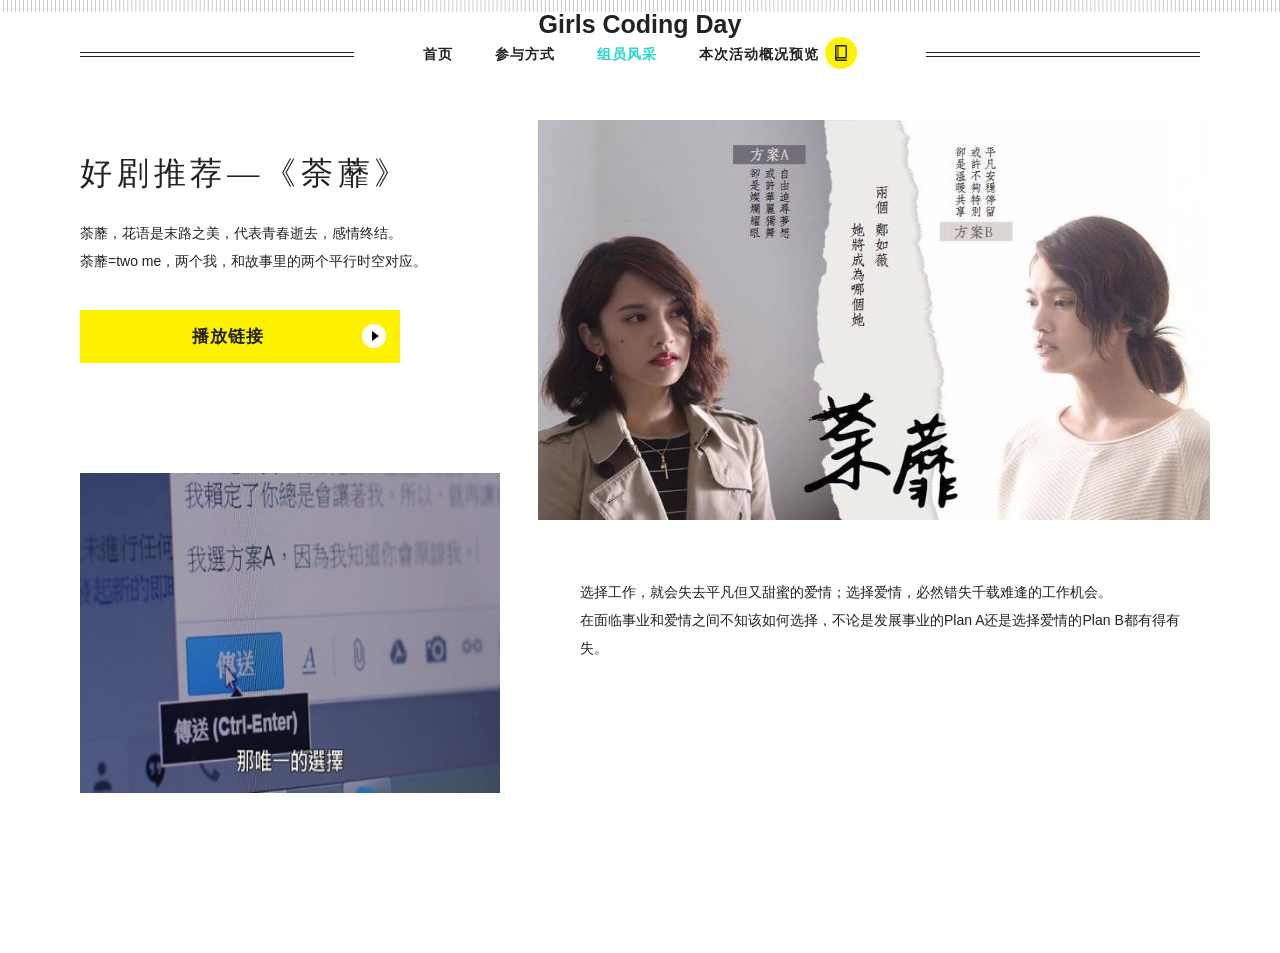
<file: us.html>
<!DOCTYPE html>
<html lang="ja">
	<head>
    <meta http-equiv="content-type" content="text/html; charset=UTF-8">
    <meta charset="utf-8">
    <meta http-equiv="X-UA-Compatible" content="IE=edge">
    <meta name="viewport" content="width=device-width, initial-scale=1.0">
    <title>Girls Coding Day</title>
    <link rel="icon" type="image/png" sizes="96x96" href="img/logo_icon.png">
    <link rel="stylesheet" href="css/us.css">
	</head>
	<body>
    <div id="wrap">
        <header>
            <div class="inner">
                <h2 class="headline">Girls Coding Day</h2>
            </div>
            <nav>
                <ul>
                    <li><a href="index.htm">首页</a></li>
                    <li><a href="joinus.html">参与方式</a></li>
                    <li><a href="us.html" style="color: rgb(32, 216, 201)">组员风采</a></li>
                    <li><a href="http://mp.weixin.qq.com/s/JyZ69Jf4prxOlMGyHbOY-g" target="_blank">本次活动概况预览</a></li>
                </ul>
            </nav>
        </header>
        <main>
        	<section id="about">
                <div class="inner"><img src="img/img1.jpg" alt="ABOUT:" />
                    <h2 class="headline__FG">好剧推荐—《荼蘼》</h2>
                    <p>荼蘼，花语是末路之美，代表青春逝去，感情终结。<br class="pc_only">荼蘼=two me，两个我，和故事里的两个平行时空对应。</p>
                    <p class="btn"><a href="http://v.qq.com/detail/z/ze8jyx68cikofnm.html">播放链接</span></a></p>
                </div>
            </section>

            <section id="service">
                <div class="inner">
                    <div class="service_box">
											<table>
												<tr>
												</tr>
											</table>
											<table>
												<tr>
												</tr>
											</table>
											<table>
												<tr>
												</tr>
											</table>
											  <p>选择工作，就会失去平凡但又甜蜜的爱情；选择爱情，必然错失千载难逢的工作机会。</p>
                        <p>在面临事业和爱情之间不知该如何选择，不论是发展事业的Plan A还是选择爱情的Plan B都有得有失。</p>
											</div>
										</section>
									</body>
									</html>
</file>
<file: css/us.css>
/* Effective stylesheet produced by snapshot save */
*, *::before, *::after { border: 0px none; box-sizing: border-box; margin: 0px; outline: 0px none; padding: 0px; color: inherit; font: inherit; text-decoration: none; vertical-align: baseline; }
article, aside, details, dialog, figcaption, figure, footer, header, main, menu, nav, section { display: block; }
body { line-height: 1; }
br, hr { display: block; }
ol, ul { list-style: outside none none; }
blockquote::before, blockquote::after, q::before, q::after { content: none; }
img { vertical-align: top; }
table { border-collapse: collapse; border-spacing: 0px; empty-cells: show; }
.clearfix::after { content: ""; display: block; clear: both; }
@media only screen and (min-width: 768px) {
  .sp_only { display: none; }
}
.pc_only { display: none; }
@media only screen and (min-width: 768px) {
  .pc_only { display: block; }
}
html { font-size: 100%; color: rgb(34, 34, 34); }
body { font-size: 12px; font-family: "游ゴシック体","Yu Gothic",YuGothic,Helvetica,Arial,"Hiragino Kaku Gothic ProN","ヒラギノ角ゴ ProN W3",Meiryo,メイリオ,sans-serif; line-height: 2; }
@media only screen and (min-width: 768px) {
  body { font-size: 14px; }
}
img { max-width: 100%; width: 100%; height: auto; vertical-align: bottom; }
img[src*="_pc."] { display: none; }
@media only screen and (min-width: 768px) {
  img[src*="_sp."] { display: none; }
  img[src*="_pc."] { display: inline; }
}
svg { width: 100%; }
#wrap { overflow: hidden; }
@media only screen and (min-width: 768px) {
  #wrap { overflow: visible; }
}
a { color: rgb(34, 34, 34); text-decoration: underline; transition: all 0.25s ease 0s; }
a:hover { color: rgb(32, 216, 201); text-decoration: none; }
header { width: 100%; position: fixed; top: 0px; z-index: 100; }
@media only screen and (min-width: 768px) {
  header { position: relative; background: rgb(255, 255, 255) url("../img/line.gif") repeat-x scroll center top / 317px auto; padding: 0px 48px; min-width: 1216px; }
}
header h1 { display: block; width: 138px; padding: 13px 15px 31px; box-sizing: content-box; }
header h1 a { display: block; position: relative; text-decoration: none; }
header h1 a::after { content: "写真と言葉に、てざわりを。"; font-size: 10px; font-weight: bold; position: absolute; bottom: -2em; left: 3px; letter-spacing: 1px; line-height: 1; white-space: nowrap; text-decoration: none; }
@media only screen and (min-width: 768px) {
  header h1 { width: 183px; margin: 0px auto; padding: 34px 0px 24px; }
  header h1 a::after { display: none; }
}
header p.photobook_web { width: 44px; height: 44px; position: absolute; top: 24px; right: 68px; }
header p.photobook_web a { display: block; width: 44px; height: 44px; background: rgba(0, 0, 0, 0) url("urn:not-loaded:http://f-photobook.jp/photozine/img/common/btn_make.png") no-repeat scroll center center / cover ; }
@media only screen and (max-width: 768px) {
  header p.photobook_web a { text-indent: 100%; white-space: nowrap; overflow: hidden; }
}
@media only screen and (min-width: 768px) {
  header p.photobook_web { width: auto; height: auto; padding-right: 25px; top: 40px; right: 0px; }
  header p.photobook_web + .photobook_web { top: 70px; }
  header p.photobook_web a { width: auto; height: auto; background: rgba(0, 0, 0, 0) none repeat scroll 0% 0%; font-size: 11px; font-weight: bold; text-decoration: none; }
  header p.photobook_web a::before { content: ""; width: 20px; height: 20px; border-radius: 50%; position: absolute; background: rgb(255, 242, 0) none repeat scroll 0% 0%; right: 0px; top: 50%; margin-top: -10px; transition: all 0.25s ease 0s; }
  header p.photobook_web a::after { content: ""; position: absolute; width: 0px; height: 0px; border-style: solid; border-width: 3.5px 0px 3.5px 5px; border-color: transparent transparent transparent rgb(34, 34, 34); right: 7px; top: 50%; margin-top: -3px; transition: all 0.25s ease 0s; }
  header p.photobook_web a:hover { color: rgb(34, 34, 34); }
  header p.photobook_web a:hover::before { background: rgb(32, 216, 201) none repeat scroll 0% 0%; }
  header p.photobook_web a:hover::after { border-color: transparent transparent transparent rgb(255, 255, 255); }
}
header .inner { text-align: center; width: 100%; margin: 0px auto; position: relative; z-index: 100; padding-top: 12px; background: rgb(255, 255, 255) url("../img/line.gif") repeat-x scroll center top / 317px auto; }
@media only screen and (min-width: 768px) {
  header .inner { width: 1120px; }
}
nav { position: fixed; background: rgb(230, 245, 237) none repeat scroll 0% 0%; padding-bottom: 50px; top: 0px; transform: translate(0px, -100%); transition: all 0.5s ease 0s; width: 100%; z-index: 99; }
@media only screen and (min-width: 768px) {
  nav { position: relative; padding: 0px; top: 0px; transform: translate(0px, 0px); background: rgba(0, 0, 0, 0) none repeat scroll 0% 0%; width: 1120px; margin: 0px auto; }
  nav::before { content: ""; width: 100%; height: 1px; background: rgb(34, 34, 34) none repeat scroll 0% 0%; position: absolute; z-index: 0; top: 15px; left: 0px; }
  nav::after { content: ""; width: 100%; height: 1px; background: rgb(34, 34, 34) none repeat scroll 0% 0%; position: absolute; z-index: 0; top: 19px; left: 0px; }
}
nav p { text-align: left; }
nav p + p { margin-top: 15px; }
@media only screen and (min-width: 768px) {
  nav p { display: none; }
}
nav p a { font-size: 14px; color: rgb(34, 34, 34); font-weight: bold; text-decoration: none; padding: 7px 20px 4px; line-height: 1; }
nav ul { overflow: hidden; padding: 30px 0px; display: block; line-height: 1; }
@media only screen and (min-width: 768px) {
  nav ul { width: 572px; margin: 0px auto; padding: 0px; text-align: center; background: rgb(255, 255, 255) none repeat scroll 0% 0%; position: relative; z-index: 1; }
}
nav ul li { text-align: left; display: block; }
@media only screen and (min-width: 768px) {
  nav ul li { display: inline-block; margin: 0px 19px; }
  nav ul li:last-child a { position: relative; padding: 10px 38px 10px 0px; }
  nav ul li:last-child a::after { content: ""; background: rgb(255, 242, 0) url("../img/icon_book.png") no-repeat scroll center center / cover ; width: 32px; height: 32px; border-radius: 50%; position: absolute; right: 0px; top: 0px; transition: all 0.25s ease 0s; }
  nav ul li:last-child a:hover::after { background: rgb(32, 216, 201) url("../img/icon_book_on.png") no-repeat scroll center center / cover ; }
}
nav ul li a { font-size: 20px; text-decoration: none; font-family: "Lato","游ゴシック体","Yu Gothic",YuGothic,Helvetica,sans-serif; font-weight: bold; color: rgb(34, 34, 34); display: block; padding: 15px 20px; letter-spacing: 1px; }
@media only screen and (min-width: 768px) {
  nav ul li a { font-size: 14px; padding: 10px 0px; }
}
.sticky { display: none; }
@media only screen and (min-width: 768px) {
  .sticky { display: block; position: fixed; top: -80px; opacity: 0; left: 0px; padding-top: 12px; background: rgb(255, 255, 255) url("../img/line.gif") repeat-x scroll center top / 317px auto; min-width: 1216px; width: 100%; height: 80px; overflow: hidden; transition: all 0.75s ease 0s; border-bottom: 1px solid rgb(34, 34, 34); z-index: 101; }
  .sticky .inner { min-width: 1216px; padding: 0px 48px; margin: 0px auto; }
  .sticky h5 { width: 137px; margin: 20px 0px 22px; float: left; }
  .sticky a { display: block; }
  .sticky ul { float: right; overflow: hidden; margin: 16px 0px 15px; display: block; line-height: 1; width: 572px; text-align: right; background: rgb(255, 255, 255) none repeat scroll 0% 0%; position: relative; z-index: 1; }
  .sticky ul li { display: inline-block; margin: 0px 19px; }
  .sticky ul li:last-child a { position: relative; padding: 10px 38px 10px 0px; }
  .sticky ul li:last-child a::after { content: ""; background: rgb(255, 242, 0) url("../img/icon_book.png") no-repeat scroll center center / cover ; width: 32px; height: 32px; border-radius: 50%; position: absolute; right: 0px; top: 0px; transition: all 0.25s ease 0s; }
  .sticky ul li:last-child a:hover::after { background: rgb(32, 216, 201) url("img/icon_book_on.png") no-repeat scroll center center / cover ; }
  .sticky ul li a { text-decoration: none; font-family: "Lato","游ゴシック体","Yu Gothic",YuGothic,Helvetica,sans-serif; font-weight: bold; color: rgb(34, 34, 34); display: block; font-size: 14px; padding: 0px; }
  .sticky ul li a:hover { color: rgb(32, 216, 201); }
  .sticky .discription { position: absolute; left: 210px; top: 23px; }
}
.btn-menu { transition: all 0.25s ease 0s; z-index: 20000; position: absolute; top: 24px; right: 12px; background: rgb(255, 242, 0) none repeat scroll 0% 0%; border-radius: 50%; cursor: pointer; display: block; width: 44px; height: 44px; }
.btn-menu > span { position: absolute; left: 0px; right: 0px; width: 18px; height: 2px; margin: 0px auto; background: rgb(0, 0, 0) none repeat scroll 0% 0%; border-radius: 2px; transition: all 0.25s ease 0s; }
.btn-menu > span:nth-child(1) { top: 15px; }
.btn-menu > span:nth-child(2) { top: 21px; }
.btn-menu > span:nth-child(3) { top: 27px; }
.btn-menu.on span:nth-child(1) { top: 21px; transform: rotate(45deg); }
.btn-menu.on span:nth-child(2) { opacity: 0; transform: rotate(90deg); }
.btn-menu.on span:nth-child(3) { top: 21px; transform: rotate(135deg); }
@media only screen and (min-width: 768px) {
  .btn-menu { display: none; }
}
main { margin-top: 80px; }
@media only screen and (min-width: 768px) {
  main { margin-top: 35px; }
}
@media only screen and (min-width: 768px) {
  section { padding: 0px 48px; min-width: 1216px; }
}
section .inner { width: 100%; }
@media only screen and (min-width: 768px) {
  section .inner { width: 1120px; margin: 0px auto; }
}
#pagetop { width: 44px; height: 44px; background: rgb(255, 242, 0) none repeat scroll 0% 0%; position: fixed; bottom: 12px; right: 12px; z-index: 102; border-radius: 50%; opacity: 0; transition: all 0.5s ease 0s; }
@media only screen and (min-width: 768px) {
  #pagetop { bottom: 16px; right: 16px; }
  #pagetop:hover { background: rgb(32, 216, 201) none repeat scroll 0% 0%; }
  #pagetop:hover a::after { border-color: transparent transparent rgb(255, 255, 255); }
}
#pagetop a { display: block; text-indent: 100%; white-space: nowrap; overflow: hidden; width: 44px; height: 44px; position: relative; }
#pagetop a::after { content: ""; width: 0px; height: 0px; border-style: solid; border-width: 0px 8px 14px; border-color: transparent transparent rgb(34, 34, 34); position: absolute; top: 50%; left: 0px; right: 0px; margin: -8px auto 0px; transition: all 0.5s ease 0s; }
@media only screen and (min-width: 768px) {
  footer { min-width: 1216px; }
}
footer .inner { width: 100%; margin: 0px auto; overflow: hidden; }
footer .other_box { text-align: center; background: rgb(238, 238, 238) none repeat scroll 0% 0%; padding: 40px 20px 30px; }
footer .other_box ul { overflow: hidden; margin-bottom: 25px; }
@media only screen and (min-width: 768px) {
  footer .other_box ul { text-align: center; margin-bottom: 30px; }
}
footer .other_box ul li { float: left; width: 48.58%; display: inline-block; margin-bottom: 2.84%; }
footer .other_box ul li:nth-child(2n) { margin-left: 2.84%; }
@media only screen and (min-width: 768px) {
  footer .other_box ul li { float: none; width: 216px; margin: 0px 3px; }
  footer .other_box ul li:nth-child(2n) { margin-left: 3px; }
}
footer .other_box .icn_c_arrow { font-size: 14px; font-weight: bold; display: inline-block; margin-bottom: 5px; text-decoration: none; }
@media only screen and (min-width: 768px) {
  footer .other_box .icn_c_arrow { font-size: 16px; }
}
footer .link_box { padding: 45px 20px; position: relative; }
@media only screen and (min-width: 768px) {
  footer .link_box { width: 1216px; margin: 0px auto; }
}
footer .link_box a { text-decoration: none; }
footer .link_box ul { text-align: center; margin-bottom: 40px; }
@media only screen and (min-width: 768px) {
  footer .link_box ul { text-align: right; padding-right: 120px; margin-bottom: 0px; }
}
footer .link_box ul li { display: inline-block; margin: 0px 10px; font-size: 9px; font-weight: bold; }
@media only screen and (min-width: 768px) {
  footer .link_box ul li { font-size: 11px; }
}
footer .link_box .copyrights p { text-align: center; display: block; }
footer .link_box .copyrights p:first-child { width: 100px; margin: 0px auto 15px; }
footer .link_box .copyrights p:last-child { font-size: 10px; color: rgb(153, 153, 153); font-family: "Lato","游ゴシック体","Yu Gothic",YuGothic,Helvetica,sans-serif; }
@media only screen and (min-width: 768px) {
  footer .link_box .copyrights { position: absolute; top: 44px; display: table; }
  footer .link_box .copyrights p { display: table-cell; text-align: left; vertical-align: middle; }
  footer .link_box .copyrights p:first-child { box-sizing: content-box; width: 119px; padding-left: 148px; padding-right: 30px; }
  footer .link_box .copyrights p:last-child { font-size: 12px; font-weight: normal; }
}
.sns { padding: 20px 0px 35px; text-align: center; background: rgb(255, 255, 255) none repeat scroll 0% 0%; }
.sns li { width: 38px; height: 38px; border-radius: 50%; display: inline-block; overflow: hidden; margin: 0px 20px; }
@media only screen and (min-width: 768px) {
  .sns li { width: 48px; height: 48px; }
}
.sns li a { display: block; width: 38px; height: 38px; background: rgb(85, 172, 238) none repeat scroll 0% 0%; text-align: center; padding-top: 9px; }
@media only screen and (min-width: 768px) {
  .sns li a { width: 48px; height: 48px; }
}
.sns li.fb a { background: rgb(49, 80, 150) none repeat scroll 0% 0%; }
.sns li.li a { background: rgb(0, 195, 0) none repeat scroll 0% 0%; }
@media only screen and (min-width: 768px) {
  .sns li.li { display: none; }
}
.sns li svg { width: 22px; height: 22px; }
@media only screen and (min-width: 768px) {
  .sns li svg { width: 30px; height: 30px; }
}
.sns li path { fill: rgb(255, 255, 255); }
.icn_c_arrow { position: relative; padding-right: 25px; }
.icn_c_arrow::before { content: ""; width: 20px; height: 20px; border-radius: 50%; position: absolute; background: rgb(255, 242, 0) none repeat scroll 0% 0%; right: 0px; top: 50%; margin-top: -10px; transition: all 0.25s ease 0s; }
.icn_c_arrow::after { content: ""; position: absolute; width: 0px; height: 0px; border-style: solid; border-width: 3.5px 0px 3.5px 5px; border-color: transparent transparent transparent rgb(34, 34, 34); right: 7px; top: 50%; margin-top: -3px; transition: all 0.25s ease 0s; }
@media only screen and (min-width: 768px) {
  .icn_c_arrow { padding-right: 30px; }
  .icn_c_arrow::before { width: 24px; height: 24px; margin-top: -13px; }
  .icn_c_arrow::after { border-width: 5px 0px 5px 7px; margin-top: -6px; }
  .icn_c_arrow:hover { color: rgb(34, 34, 34); }
  .icn_c_arrow:hover::before { background: rgb(32, 216, 201) none repeat scroll 0% 0%; }
  .icn_c_arrow:hover::after { border-color: transparent transparent transparent rgb(255, 255, 255); }
}
.icn_arrows { position: relative; padding-right: 47px; display: inline-block; }
.icn_arrows::before { content: ""; position: absolute; width: 0px; height: 0px; border-style: solid; border-width: 7px 0px 7px 10px; border-color: transparent transparent transparent rgb(255, 242, 0); right: 0px; top: 50%; margin-top: -7px; }
.icn_arrows::after { content: ""; position: absolute; width: 0px; height: 0px; border-style: solid; border-width: 7px 0px 7px 10px; border-color: transparent transparent transparent rgb(255, 242, 0); right: 14px; top: 50%; margin-top: -7px; }
.icn_arrows span::before { content: ""; position: absolute; width: 0px; height: 0px; border-style: solid; border-width: 7px 0px 7px 10px; border-color: transparent transparent transparent rgb(255, 242, 0); right: 27px; top: 50%; margin-top: -7px; }
.btn { background: rgb(255, 242, 0) none repeat scroll 0% 0%; margin: 0px 20px; display: block; transition: all 0.25s ease 0s; }
.btn:hover { background: rgb(32, 216, 201) none repeat scroll 0% 0%; }
.btn:hover a { color: rgb(255, 255, 255); }
.btn a { font-size: 15px; display: block; line-height: 1; padding: 18px 25px 18px 0px; font-family: "Lato","游ゴシック体","Yu Gothic",YuGothic,Helvetica,sans-serif; font-weight: bold; text-decoration: none; letter-spacing: 1px; position: relative; text-align: center; }
.btn a::before { content: ""; width: 20px; height: 20px; border-radius: 50%; position: absolute; background: rgb(255, 255, 255) none repeat scroll 0% 0%; right: 14px; top: 50%; margin-top: -10px; }
.btn a::after { content: ""; position: absolute; width: 0px; height: 0px; border-style: solid; border-width: 4px 0px 4px 6px; border-color: transparent transparent transparent rgb(0, 0, 0); right: 21px; top: 50%; margin-top: -3px; }
@media only screen and (min-width: 768px) {
  .btn a { font-size: 17px; }
  .btn a::before { width: 24px; height: 24px; margin-top: -13px; }
  .btn a::after { border-width: 5px 0px 5px 7px; margin-top: -6px; }
}
.headline { padding: 0px 20px; line-height: 1; font-size: 21px; font-weight: bold; }
@media only screen and (min-width: 768px) {
  .headline { font-size: 25px; }
}
.headline span { font-family: "Lato","游ゴシック体","Yu Gothic",YuGothic,Helvetica,sans-serif; border: 1px solid rgb(34, 34, 34); display: inline-block; background: rgb(255, 255, 255) none repeat scroll 0% 0%; padding: 9px 8px 6px; box-shadow: 4px 4px 0px rgb(34, 34, 34); margin-bottom: 11px; }
.headline__FG { padding: 37px 20px 30px; line-height: 1; font-size: 32px; font-family: "Fredericka the Great",cursive; letter-spacing: 0.15em; }
h4 { font-size: 21px; font-family: "Lato","游ゴシック体","Yu Gothic",YuGothic,Helvetica,sans-serif; letter-spacing: 1px; line-height: 1; font-weight: bold; }
b { color: rgb(255, 255, 255); font-weight: bold; background: rgb(34, 34, 34) none repeat scroll 0% 0%; display: inline-block; padding: 3px 10px; font-size: 12px; letter-spacing: 1px; }
table { width: 100%; border-top: 3px solid rgb(34, 34, 34); border-bottom: 1px solid rgb(34, 34, 34); margin: 20px 0px; }
@media only screen and (min-width: 768px) {
  table { margin: 30px 0px 35px; }
}
table td, table th { padding: 10px 0px; border-top: 1px solid rgb(34, 34, 34); line-height: 1.6; }
@media only screen and (min-width: 768px) {
  table td, table th { padding: 12px 0px; }
}
table th { font-weight: bold; text-align: left; width: 31%; }
@media only screen and (min-width: 768px) {
  table th { width: 130px; }
}
.budge::before { z-index: 4; content: ""; width: 72px; height: 72px; border-radius: 50%; position: absolute; background: rgb(32, 216, 201) none repeat scroll 0% 0%; left: 50%; top: 0px; }
.budge::after { z-index: 4; content: attr(data-text); width: 72px; height: 72px; padding: 22px 10px; text-align: center; position: absolute; line-height: 1.3; left: 50%; top: 0px; color: rgb(255, 255, 255); letter-spacing: 1px; font-family: "Cabin Sketch",cursive; font-size: 13px; }
@media only screen and (min-width: 768px) {
  .budge::before { width: 88px; height: 88px; }
  .budge::after { font-size: 16px; width: 88px; height: 88px; padding: 26px 13px; }
}
.first { background: rgb(255, 255, 255) url("line_8.gif") repeat-x scroll center bottom / 317px auto; padding-bottom: 8px; }
@media only screen and (min-width: 768px) {
  .first { background: rgba(0, 0, 0, 0) none repeat scroll 0% 0%; padding: 0px 0px 27px; position: relative; }
  .first img { width: 70%; }
  .first .inner { width: 100%; }
  .first .main_copy { left: 50%; bottom: 88px; margin-left: 120px; position: absolute; }
}
@media only screen and (min-width: 1216px) {
  .first .main_copy { bottom: 7vw; }
}
@media only screen and (min-width: 1920px) {
  .first .inner { width: 1920px; margin: 0px auto; }
}
.first h2 { position: absolute; transform: translate(0px, -100%); margin-top: -33px; font-size: 20px; }
.first h2 span { padding-right: 0px; }
@media only screen and (min-width: 768px) {
  .first h2 { position: relative; font-size: 24px; transform: translate(0px, 0px); margin-top: 0px; margin-bottom: 20px; padding: 0px; }
  .first h2 span { margin: 0px; padding: 9px 0px 9px 8px; }
}
.first h6 { padding: 20px 20px 10px; font-size: 18px; font-weight: bold; }
@media only screen and (min-width: 768px) {
  .first h6 { padding: 0px 0px 10px; font-size: 20px; }
}
.first p { padding: 0px 20px 30px; }
@media only screen and (min-width: 768px) {
  .first p { width: 440px; padding: 0px; }
}
.news::after { content: "NEWS"; font-family: "Lato","游ゴシック体","Yu Gothic",YuGothic,Helvetica,sans-serif; line-height: 1; top: 21px; left: 20px; position: absolute; font-size: 15px; font-weight: bold; }
@media only screen and (min-width: 768px) {
  .news::after { top: 4px; left: 50px; font-size: 20px; }
}
@media only screen and (min-width: 768px) {
  .news a::before { content: ""; width: 20px; height: 20px; border-radius: 50%; position: absolute; background: rgb(255, 242, 0) none repeat scroll 0% 0%; right: 0px; top: 50%; margin-top: -10px; transition: all 0.25s ease 0s; }
  .news a::after { content: ""; position: absolute; width: 0px; height: 0px; border-style: solid; border-width: 3.5px 0px 3.5px 5px; border-color: transparent transparent transparent rgb(34, 34, 34); right: 7px; top: 50%; margin-top: -3px; transition: all 0.25s ease 0s; }
  .news a:hover::before { background: rgb(32, 216, 201) none repeat scroll 0% 0%; }
  .news a:hover::after { border-color: transparent transparent transparent rgb(255, 255, 255); }
}
#bnr a::before { display: none; }
#bnr a::after { display: none; }
#about { border-bottom: 1px solid rgb(34, 34, 34); padding-bottom: 64px; margin-bottom: 3px; padding-top: 78px; margin-top: -78px; }
@media only screen and (min-width: 768px) {
  #about { border-bottom: medium none; padding-bottom: 0px; padding-top: 0px; }
  #about .inner {  padding-top: 92px; padding-bottom: 130px; margin: 0px auto; position: relative; }
  #about .headline__FG { padding-left: 0px; }
  #about img { position: absolute; right: -10px; z-index: 0; width: 672px; height:400px; }
  #about p { position: relative; z-index: 1; }
}
#about p:not(.btn) { padding: 0px 20px 15px; }
@media only screen and (min-width: 768px) {
  #about p:not(.btn) { padding-left: 0px; }
}
#about .btn span { font-size: 14px; }
@media only screen and (min-width: 768px) {
  #about .btn { width: 320px; text-align: center; margin-top: 20px; margin-left: 0px; }
  #about .btn span { font-size: 16px; }
}
#scene { padding-top: 78px; margin-top: -78px; }
#scene .inner { border-top: 1px solid rgb(34, 34, 34); }
#scene p { padding: 0px 20px 15px; }
@media only screen and (min-width: 768px) {
  #scene { border-top: medium none; position: relative; z-index: 1; padding-top: 140px; margin-top: -140px; }
  #scene .inner { border-top: 1px solid rgb(34, 34, 34); }
  #scene .headline__FG { padding: 0px 25px 0px 0px; background: rgb(255, 255, 255) none repeat scroll 0% 0%; display: inline-block; top: -0.55em; position: relative; }
  #scene p { padding: 20px 0px 50px; }
}
.works_box { padding-top: 40px; }
@media only screen and (min-width: 768px) {
  .works_box { padding-top: 0px; border-bottom: 2px solid rgb(255, 255, 255); }
  .works_box .inner { padding-top: 108px; padding-bottom: 85px; height: 360px; }
}
.works_box h3 { margin-bottom: 20px; }
@media only screen and (min-width: 768px) {
  .works_box h3 { padding-left: 0px; margin-bottom: 30px; }
}
.works_box p { padding: 0px 20px 5px; position: relative; z-index: 1; }
@media only screen and (min-width: 768px) {
  .works_box p { padding-left: 0px; }
}
.works_box.daily { background: rgb(241, 241, 238) none repeat scroll 0% 0%; }
@media only screen and (min-width: 768px) {
  .works_box.daily { background: rgb(241, 241, 238) url("img/works_daily_pc.jpg") no-repeat scroll center top; }
}
.works_box.memory { background: rgb(240, 239, 238) none repeat scroll 0% 0%; }
@media only screen and (min-width: 768px) {
  .works_box.memory { background: rgb(240, 239, 238) url("img/works_memory_pc.jpg") no-repeat scroll center top; }
}
.works_box.hobby { background: rgb(243, 242, 238) none repeat scroll 0% 0%; }
@media only screen and (min-width: 768px) {
  .works_box.hobby { background: rgb(243, 242, 238) url("img/works_hobby_pc.jpg") no-repeat scroll center top; }
}
.works_box.wedding { background: rgb(244, 244, 245) none repeat scroll 0% 0%; }
.works_box.wedding img { position: relative; z-index: 0; }
@media only screen and (min-width: 768px) {
  .works_box.wedding { background: rgb(244, 244, 245) url("img/works_wedding_pc.jpg") no-repeat scroll center top; }
}
#service { margin-top: -78px; margin-bottom: 70px; }
#service .service_photo { display: block; }
@media only screen and (min-width: 768px) {
  #service { width: 1216px; min-width: 1216px; margin: -52px auto 10px; background: rgba(0, 0, 0, 0) none repeat scroll 0% 0%; position: relative; }
  #service .service_photo { display: none; }
  #service::after { content: ""; height: 1px; position: absolute; top: 137px; left: 48px; right: 48px; z-index: 0; }
  #service .inner { margin-top: -120px; }
  #service .service_box { margin-top: 100px; padding-left: 500px; min-height: 470px;top: 0px; left: 0px; background: rgba(0, 0, 0, 0) url("../img/img2.jpg") no-repeat scroll 0% 0% / 420px 320px;}
}
#service .headline__FG { padding: 37px 0px 30px; }
@media only screen and (min-width: 768px) {
  #service .headline__FG { padding: 0px 25px 0px 0px; background: rgb(255, 255, 255) none repeat scroll 0% 0%; display: inline-block; top: -0.55em; position: relative; z-index: 2; }
}
#service .icn_arrows { margin: 0px 0px 5px; }
@media only screen and (min-width: 768px) {
  #service .icn_arrows { line-height: 1; display: inline-block; position: relative; top: -5px; margin-bottom: 10px; }
}
#service h4 { margin-bottom: 15px; }
@media only screen and (min-width: 768px) {
  #service h4 { margin-bottom: 38px; font-size: 25px; }
}
#service .btn { margin: 0px; }
@media only screen and (min-width: 768px) {
  #service .btn { width: 320px; }
}
#service td { line-height: 1.5; }
.service_photo { margin-bottom: 15px; }
.magazine { padding: 32px 20px 25px; background: rgb(238, 238, 238) none repeat scroll 0% 0%; }
.magazine.budge::before { margin-top: 77px; margin-left: 25%; }
.magazine.budge::after { margin-top: 77px; margin-left: 25%; }
@media only screen and (min-width: 768px) {
  .magazine.budge::before { margin-top: 56px; margin-left: 416px; }
  .magazine.budge::after { margin-top: 56px; margin-left: 416px; }
}
.magazine .service_photo { display: block; }
@media only screen and (min-width: 768px) {
  .magazine { padding: 6px 0px 0px; margin: 0px auto; background: rgba(0, 0, 0, 0) none repeat scroll 0% 0%; }
  .magazine .service_photo { display: none; }
  .magazine .inner { padding: 70px 0px 40px 30px; background: rgb(238, 238, 238) url("service_magazine.jpg") no-repeat scroll 540px center / 540px auto; position: relative; }
  .magazine .inner::after { content: ""; background: rgba(0, 0, 0, 0) url("line_8.gif") repeat-x scroll 0px -4px / 317px auto; position: absolute; top: -6px; left: 0px; right: 0px; height: 4px; z-index: 0; }
}
.magazine h4 { position: relative; margin-bottom: 15px; }
.magazine h4::before { content: attr(data-text); font-family: "游ゴシック体","Yu Gothic",YuGothic,Helvetica,Arial,"Hiragino Kaku Gothic ProN","ヒラギノ角ゴ ProN W3",Meiryo,メイリオ,sans-serif; font-size: 12px; text-align: center; position: absolute; left: 0px; right: 0px; top: -62px; border: 1px solid rgb(34, 34, 34); background: rgb(255, 255, 255) none repeat scroll 0% 0%; border-radius: 4px; padding: 15px 0px; letter-spacing: 0px; font-weight: normal; z-index: 1; }
.magazine h4::after { content: ""; width: 10px; height: 8px; background: rgba(0, 0, 0, 0) url("fukidashi.png") no-repeat scroll left top / cover ; position: absolute; top: -19px; left: 213px; z-index: 2; }
@media only screen and (min-width: 768px) {
  .magazine h4 { font-size: 25px; letter-spacing: 2px; display: inline-block; }
  .magazine h4::before { width: 336px; right: auto; left: 0px; top: -86px; font-size: 14px; padding: 20px 0px; }
  .magazine h4::after { top: -31px; left: 265px; }
  .magazine h4 + p { display: inline-block; }
}
@media only screen and (min-width: 768px) and (min-width: 768px) {
  .magazine h4 + p { margin-left: 10px; position: relative; top: -3px; }
}
.magazine b { margin-bottom: 20px; }
.magazine table { margin-bottom: 30px; }
@media only screen and (min-width: 768px) {
  .magazine table { width: 460px; }
}
.magazine .icn_c_arrow { font-size: 14px; font-weight: bold; display: inline-block; margin-bottom: 5px; text-decoration: none; }
@media only screen and (min-width: 768px) {
  .magazine .icn_c_arrow { font-size: 16px; }
}
#make { padding-top: 20px; padding-bottom: 20px; border-top: 1px solid rgb(255, 255, 255); }
@media only screen and (min-width: 768px) {
  #make { width: 1216px; min-width: 1216px; margin: 0px auto; padding-top: 0px; text-align: center; background: rgba(0, 0, 0, 0) none repeat scroll 0% 0%; }
  #make .inner { padding-top: 94px; }
}
#make h2 { line-height: 1.4; padding-bottom: 10px; }
@media only screen and (min-width: 768px) {
  #make h2 { display: inline-block; padding-left: 0px; }
}
#make .btn { position: relative; text-align: center; }
@media only screen and (min-width: 768px) {
  #make .btn { display: inline-block; width: 344px; position: relative; top: -15px; }
  #make .btn:hover::after { color: rgb(255, 255, 255); }
}
#make .btn span { font-size: 14px; }
@media only screen and (min-width: 768px) {
  #make .btn span { font-size: 16px; }
}
#make .btn a { z-index: 1; padding-top: 24px; padding-bottom: 40px; }
@media only screen and (min-width: 768px) {
  #make .btn a { text-align: center; padding-right: 33px; font-size: 17px; }
}
#make .btn::after { content: attr(data-text); font-size: 12px; text-align: center; position: absolute; z-index: 0; bottom: 15px; width: 100%; margin-left: -10px; left: 0px; }
@media only screen and (min-width: 768px) {
  #make .btn::after { transition: all 0.25s ease 0s; }
}
@media only screen and (min-width: 768px) {
  #order nav ul li:nth-child(4) a { color: rgb(32, 216, 201); }
  #order nav ul li:nth-child(4) a::after { background: rgb(32, 216, 201) url("icon_book_on.png") no-repeat scroll center center / cover ; }
  #order .sticky ul li:nth-child(4) a { color: rgb(32, 216, 201); }
  #order .sticky ul li:nth-child(4) a::after { background: rgb(32, 216, 201) url("icon_book_on.png") no-repeat scroll center center / cover ; }
}
@media only screen and (min-width: 768px) {
  .sub_nav::after { content: ""; height: 8px; background: rgb(255, 255, 255) url("line_8.gif") repeat-x scroll center top / 317px auto; position: absolute; top: 0px; left: 48px; right: 48px; }
}
.sub_nav a::after { transform: rotate(90deg) translate(1px, 1px); }
@media only screen and (min-width: 768px) {
  .thum_box li:nth-child(2), .thum_box li:nth-child(5) { margin: 0px 45px 50px; }
}
.price_table table tr:nth-child(2) td { line-height: 1.5; padding: 4px 3px 0px; }
@media only screen and (min-width: 768px) {
  #scene_book::after { content: ""; height: 1px; background: rgb(34, 34, 34) none repeat scroll 0% 0%; position: absolute; top: 0px; left: 48px; right: 48px; z-index: 0; }
}
.lower_first.order::after { content: ""; width: 187px; height: 139px; background: rgba(0, 0, 0, 0) url("urn:not-loaded:http://f-photobook.jp/photozine/img/order/flow_photo.png") no-repeat scroll center center / cover ; position: absolute; top: 80px; right: -16px; z-index: 0; }
@media only screen and (min-width: 768px) {
  .lower_first.order::after { width: 297px; height: 221px; right: auto; left: 50%; margin-left: 136px; top: -20px; }
}
.lower_first.order .headline__FG::after { content: attr(data-text); position: absolute; font-size: 12px; bottom: -24px; left: 0px; letter-spacing: 0px; }
@media only screen and (min-width: 768px) {
  .lower_first.order .headline__FG::after { font-size: 14px; }
}
.flow_boxes::after { content: ""; background: rgb(34, 34, 34) none repeat scroll 0% 0%; height: 1px; position: absolute; width: 100%; left: 0px; bottom: 3px; }
.flow_boxes li::before { content: ""; position: absolute; width: 3px; height: 9px; background: rgb(34, 34, 34) none repeat scroll 0% 0%; left: 0px; right: 0px; margin: 0px auto; bottom: -3px; }
@media only screen and (min-width: 768px) {
  .flow_boxes li::before { width: 18px; height: 6px; right: -6px; left: auto; top: 50%; margin: 0px; }
}
.flow_boxes li::after { content: ""; position: absolute; width: 0px; height: 0px; border-style: solid; border-width: 7px 6px 0px; border-color: rgb(34, 34, 34) transparent transparent; left: 0px; right: 0px; margin: 0px auto; bottom: -10px; }
@media only screen and (min-width: 768px) {
  .flow_boxes li::after { width: 0px; height: 0px; border-style: solid; border-width: 12px 0px 12px 14px; border-color: transparent transparent transparent rgb(34, 34, 34); right: -20px; left: auto; top: 50%; bottom: auto; margin-top: -9px; }
}
.flow_boxes li:last-child::before, .flow_boxes li:last-child::after { display: none; }
.flow_boxes li:nth-child(2) { background: rgb(154, 237, 231) none repeat scroll 0% 0%; }
.flow_boxes li:nth-child(3) { background: rgb(99, 228, 217) none repeat scroll 0% 0%; }
.flow_boxes li:nth-child(3) .step { color: rgb(255, 255, 255); }
.flow_boxes li:nth-child(4) { background: rgb(32, 216, 201) none repeat scroll 0% 0%; }
.flow_boxes li:nth-child(4) .step { color: rgb(255, 255, 255); }
.select_box label::after { content: ""; width: 0px; height: 0px; border-style: solid; border-width: 7px 4.5px 0px; border-color: rgb(34, 34, 34) transparent transparent; position: absolute; right: 11px; top: 50%; margin-top: -8px; }
#point_order h4::before { content: attr(data-text); font-family: "游ゴシック体","Yu Gothic",YuGothic,Helvetica,Arial,"Hiragino Kaku Gothic ProN","ヒラギノ角ゴ ProN W3",Meiryo,メイリオ,sans-serif; font-size: 12px; text-align: center; position: absolute; left: 0px; right: 0px; top: -62px; border: 1px solid rgb(34, 34, 34); background: rgb(255, 255, 255) none repeat scroll 0% 0%; border-radius: 4px; padding: 15px 0px; letter-spacing: 0px; font-weight: normal; z-index: 1; width: 92px; }
@media only screen and (min-width: 768px) {
  #point_order h4::before { font-size: 14px; padding: 15px 30px; width: 136px; top: -74px; }
}
#point_order h4::after { content: ""; width: 10px; height: 8px; background: rgba(0, 0, 0, 0) url("fukidashi.png") no-repeat scroll left top / cover ; position: absolute; top: -13px; left: 40px; z-index: 2; }
@media only screen and (min-width: 768px) {
  #point_order h4::after { left: 66px; top: -22px; }
}
#point_order h5::before { content: "Point"; font-size: 13px; font-weight: normal; color: rgb(153, 153, 153); position: absolute; top: 0px; left: 0px; }
#point_order h5::after { content: attr(data-text); width: 32px; height: 32px; background: rgb(255, 242, 0) none repeat scroll 0% 0%; font-size: 22px; font-family: "Cabin Sketch",cursive; font-weight: normal; color: rgb(34, 34, 34); text-align: center; position: absolute; left: 0px; top: 24px; border-radius: 50%; line-height: 1.6; }
#point_order .points__box:last-child::after { content: ""; width: 100%; height: 8px; background: rgba(0, 0, 0, 0) url("line_8.gif") repeat-x scroll center top / 317px auto; position: absolute; bottom: -10px; left: 0px; }
@media only screen and (min-width: 768px) {
  #point_order .points__box::after { content: ""; height: 4px; background: rgb(255, 255, 255) none repeat scroll 0% 0%; left: 80px; right: 80px; bottom: 0px; position: absolute; }
  #point_order .points__box:nth-child(1) h5 { margin-top: 35px; }
  #point_order .points__box:nth-child(2) h5 { margin-top: 33px; }
  #point_order .points__box:nth-child(3) h5 { margin-top: 55px; }
  #point_order .points__box:nth-child(4) h5 { margin-top: 70px; }
}
@media only screen and (min-width: 768px) {
  #magazine #make .btn::after { bottom: 4px; }
}
#magazine #bnrbox ul a::before { top: auto; margin-top: 0px; bottom: 8px; right: 8px; }
#magazine #bnrbox ul a::after { top: auto; margin-top: 0px; bottom: 14px; right: 14px; }
@media only screen and (min-width: 768px) {
  #magazine #bnrbox ul a::before { width: 24px; height: 24px; bottom: 20px; right: 20px; }
  #magazine #bnrbox ul a::after { border-width: 5px 0px 5px 7px; bottom: 26px; right: 27px; }
}
#store .lower_first .locality_nav::before { content: ""; position: absolute; width: 115px; height: 100px; background: rgba(0, 0, 0, 0) url("urn:not-loaded:http://f-photobook.jp/photozine/img/store/store_visual.jpg") no-repeat scroll left top / cover ; top: -90px; right: -15px; margin-right: 20px; z-index: 0; }
@media only screen and (min-width: 768px) {
  #store .lower_first .locality_nav::before { width: 230px; height: 202px; top: -175px; }
}
#store .lower_first .locality_nav a::after { transform: rotate(90deg); }
@media only screen and (min-width: 768px) {
  #store .lower_first .locality_nav a::before { width: 18px; height: 18px; right: 9px; margin-top: -9px; }
  #store .lower_first .locality_nav a::after { transform: rotate(90deg); border-width: 3px 0px 3px 5px; margin-top: -2px; right: 15px; }
}
#store .prefecture_list li a::after { transform: rotate(90deg); }
@media only screen and (min-width: 768px) {
  #store .prefecture_list li a::before { width: 18px; height: 18px; right: 9px; margin-top: -9px; }
  #store .prefecture_list li a::after { transform: rotate(90deg); border-width: 3px 0px 3px 5px; margin-top: -2px; right: 15px; }
}
#store .prefecture_list li:nth-child(2n) a { border-left: 2px solid rgb(255, 255, 255); }
#store .town_list dd a:nth-child(2n) { border-left: 2px solid rgb(255, 255, 255); }
@media only screen and (min-width: 768px) {
  #store .town_list dd a:nth-child(8n+1) { border-left: medium none; }
}
#store .town_list dd a::after { content: ""; position: absolute; width: 0px; height: 0px; border-style: solid; border-width: 4px 0px 4px 6px; border-color: transparent transparent transparent rgb(0, 0, 0); right: 21px; top: 50%; margin-top: -3px; transform: rotate(90deg); }
@media only screen and (min-width: 768px) {
  #store .town_list dd a::after { right: 13px; }
}
@media only screen and (min-width: 768px) {
  #store .store_list .tit_tr th:nth-child(1) { width: 436px; }
  #store .store_list .tit_tr th:nth-child(2) { width: 552px; }
  #store .store_list .tit_tr th:nth-child(3) { border-right: medium none; }
}
#store .store_list .btn a::before { display: none; }
#store .store_list .btn a::after { border-style: solid; border-width: 3.5px 0px 3.5px 5px; border-color: transparent transparent transparent rgb(0, 0, 0); right: 8px; }
@media only screen and (min-width: 768px) {
  #store .store_list .btn a::after { margin-top: -3px; }
}
@media only screen and (min-width: 768px) {
  #store .store_list tr td:nth-child(1) { width: 436px; }
  #store .store_list tr td:nth-child(2) { padding-right: 65px; width: 552px; }
  #store .store_list tr td:nth-child(3) { width: 128px; border-right: medium none; text-align: center; }
  #store .store_list tr td:nth-child(3) a { text-decoration: none; }
}
#store .store_list tr td:nth-child(1) { font-weight: bold; }
@media only screen and (min-width: 768px) {
  #store .store_list tr td:nth-child(1) { font-weight: normal; }
}
</file>
